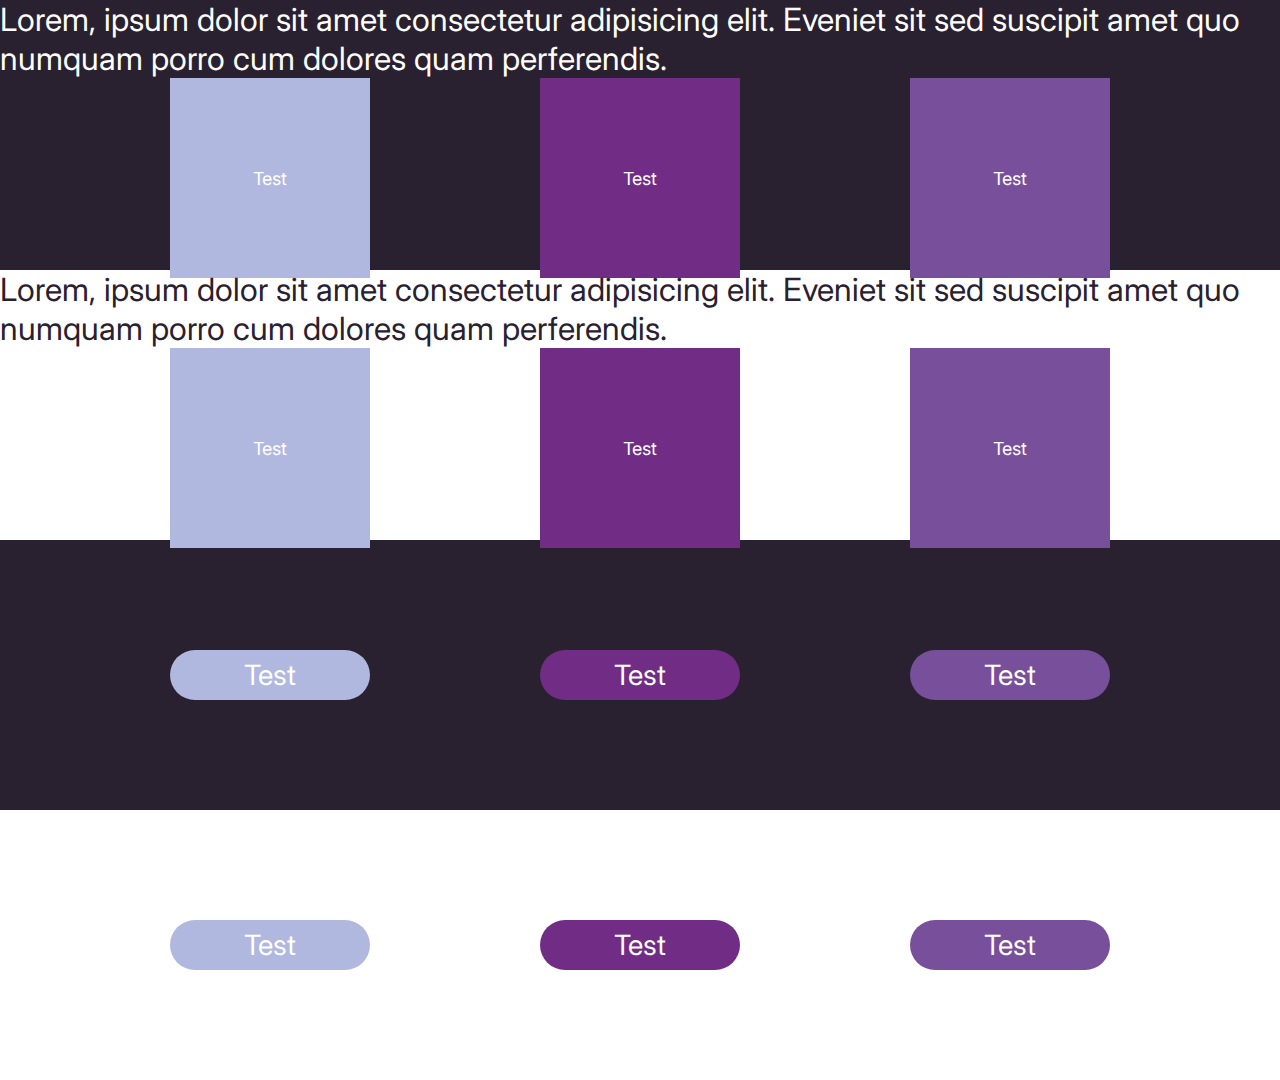
<file: main-page.html>
<!DOCTYPE html>
<html lang="en">
  <head>
    <meta charset="UTF-8" />
    <meta http-equiv="X-UA-Compatible" content="IE=edge" />
    <meta name="viewport" content="width=device-width, initial-scale=1.0" />
    <link rel="stylesheet" href="./css/main-page-style.css" />
    <link rel="stylesheet" href="./css/global-style.css" />
    <link rel="preconnect" href="https://fonts.googleapis.com" />
    <link rel="preconnect" href="https://fonts.gstatic.com" crossorigin />
    <link
      href="https://fonts.googleapis.com/css2?family=Inter:wght@100;200;300;400;500;600;700;800;900&family=Roboto:ital,wght@0,100;0,300;0,700;1,100&display=swap"
      rel="stylesheet"
    />
    <title>Document</title>
  </head>
  <body>
    <div class="darkbg bg">
      <div class="text">
        Lorem, ipsum dolor sit amet consectetur adipisicing elit. Eveniet sit
        sed suscipit amet quo numquam porro cum dolores quam perferendis.
      </div>
      <div id="colors">
        <div class="color1 colors">Test</div>
        <div class="color2 colors">Test</div>
        <div class="color3 colors">Test</div>
      </div>
    </div>
    <div class="lightbg bg">
      <div class="text">
        Lorem, ipsum dolor sit amet consectetur adipisicing elit. Eveniet sit
        sed suscipit amet quo numquam porro cum dolores quam perferendis.
      </div>
      <div id="colors">
        <div class="color1 colors">Test</div>
        <div class="color2 colors">Test</div>
        <div class="color3 colors">Test</div>
      </div>
    </div>
    <div class="darkbg bg">
      <div id="colors">
        <button class="color1">Test</button>
        <button class="color2">Test</button>
        <button class="color3">Test</button>
      </div>
    </div>
    <div class="lightbg bg">
      <div id="colors">
        <button class="color1">Test</button>
        <button class="color2">Test</button>
        <button class="color3">Test</button>
      </div>
    </div>
  </body>
</html>
</file>
<file: css/main-page-style.css>
.bg {
  width: 100%;
  height: 30vh;
  display: flex;
  align-items: center;
  justify-content: space-evenly;
  flex-direction: column;
}

.lightbg {
  background: #fff;
  color: #292030;
}

.darkbg {
  background: #292030;
  color: #fff;
}

.colors {
  display: flex;
  align-items: center;
  justify-content: center;
  font-size: large;
  height: 200px;
  width: 200px;
}

.text {
  font-size: 2rem;
}

#colors {
  display: flex;
  align-items: center;
  justify-content: space-evenly;
  flex-direction: row;
  width: 100%;
  color: #fff;
}

.color1 {
  background: var(--color-main);
}

.color2 {
  background: var(--color-secondary);
}

.color3 {
  background: var(--color-accents);
}

button {
  height: 50px;
  width: 200px;
  border: none;
  font-size: 1.75rem;
  border-radius: 25px;
  color: #fff;
}
</file>
<file: css/global-style.css>
:root {
  --color-main: #b1b8df;
  --color-secondary: #712c85;
  --color-accents: #784f9a;
}

* {
  margin: 0;
  padding: 0;
  box-sizing: border-box;
  font-family: inter;
}

body {
  background: #fff;
}
</file>
